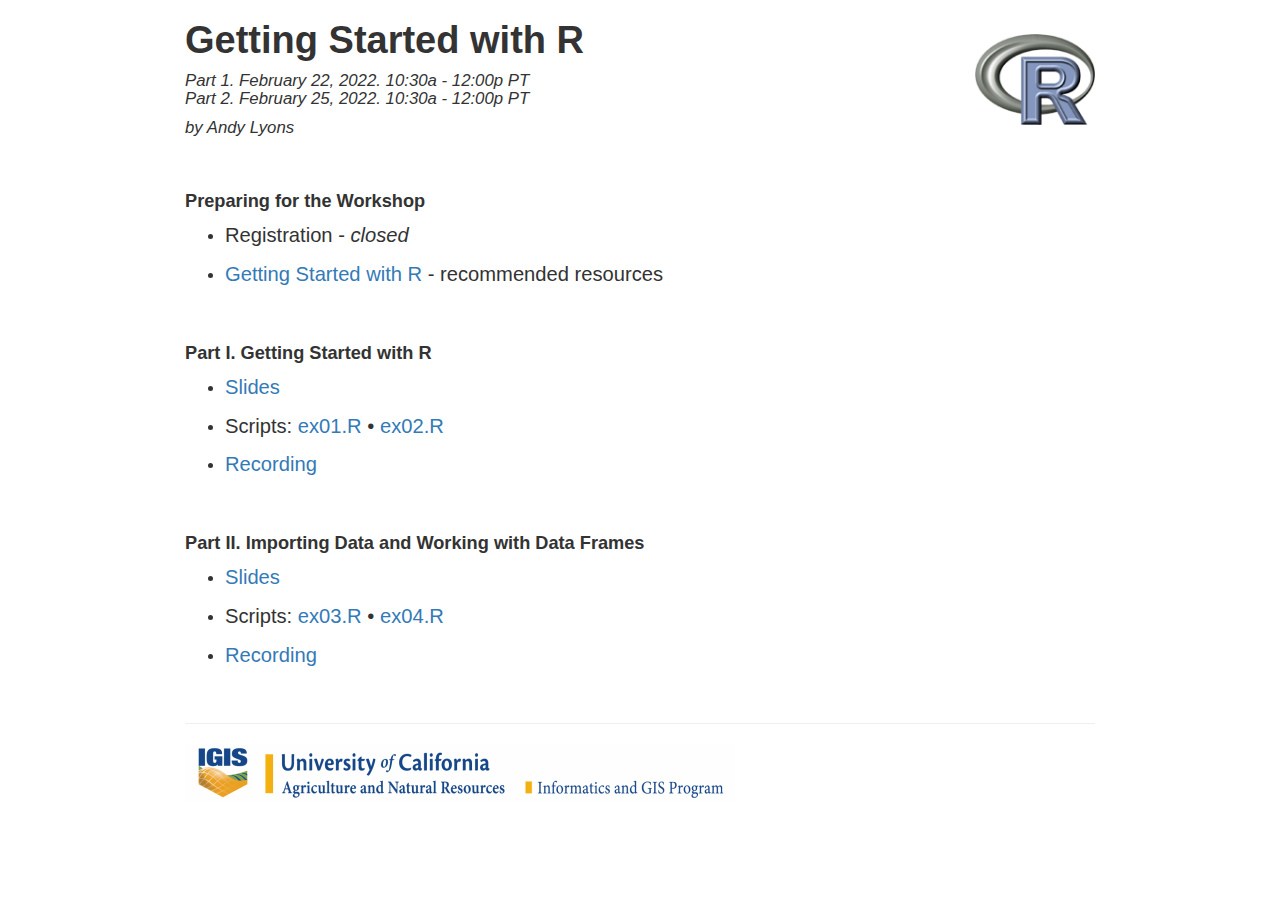
<file: docs/index.html>
<!DOCTYPE html>

<html>

<head>

<meta charset="utf-8" />
<meta name="generator" content="pandoc" />
<meta http-equiv="X-UA-Compatible" content="IE=EDGE" />




<title>Getting Started with R</title>

<script src="lib/header-attrs-2.11/header-attrs.js"></script>
<script src="lib/jquery-3.6.0/jquery-3.6.0.min.js"></script>
<meta name="viewport" content="width=device-width, initial-scale=1" />
<link href="lib/bootstrap-3.3.5/css/bootstrap.min.css" rel="stylesheet" />
<script src="lib/bootstrap-3.3.5/js/bootstrap.min.js"></script>
<script src="lib/bootstrap-3.3.5/shim/html5shiv.min.js"></script>
<script src="lib/bootstrap-3.3.5/shim/respond.min.js"></script>
<style>h1 {font-size: 34px;}
       h1.title {font-size: 38px;}
       h2 {font-size: 30px;}
       h3 {font-size: 24px;}
       h4 {font-size: 18px;}
       h5 {font-size: 16px;}
       h6 {font-size: 12px;}
       code {color: inherit; background-color: rgba(0, 0, 0, 0.04);}
       pre:not([class]) { background-color: white }</style>
<script src="lib/navigation-1.1/tabsets.js"></script>

<style type="text/css">
  code{white-space: pre-wrap;}
  span.smallcaps{font-variant: small-caps;}
  span.underline{text-decoration: underline;}
  div.column{display: inline-block; vertical-align: top; width: 50%;}
  div.hanging-indent{margin-left: 1.5em; text-indent: -1.5em;}
  ul.task-list{list-style: none;}
      .display.math{display: block; text-align: center; margin: 0.5rem auto;}
  </style>









<style type = "text/css">
.main-container {
  max-width: 940px;
  margin-left: auto;
  margin-right: auto;
}
img {
  max-width:100%;
}
.tabbed-pane {
  padding-top: 12px;
}
.html-widget {
  margin-bottom: 20px;
}
button.code-folding-btn:focus {
  outline: none;
}
summary {
  display: list-item;
}
pre code {
  padding: 0;
}
</style>



<!-- tabsets -->

<style type="text/css">
.tabset-dropdown > .nav-tabs {
  display: inline-table;
  max-height: 500px;
  min-height: 44px;
  overflow-y: auto;
  border: 1px solid #ddd;
  border-radius: 4px;
}

.tabset-dropdown > .nav-tabs > li.active:before {
  content: "";
  font-family: 'Glyphicons Halflings';
  display: inline-block;
  padding: 10px;
  border-right: 1px solid #ddd;
}

.tabset-dropdown > .nav-tabs.nav-tabs-open > li.active:before {
  content: "&#xe258;";
  border: none;
}

.tabset-dropdown > .nav-tabs.nav-tabs-open:before {
  content: "";
  font-family: 'Glyphicons Halflings';
  display: inline-block;
  padding: 10px;
  border-right: 1px solid #ddd;
}

.tabset-dropdown > .nav-tabs > li.active {
  display: block;
}

.tabset-dropdown > .nav-tabs > li > a,
.tabset-dropdown > .nav-tabs > li > a:focus,
.tabset-dropdown > .nav-tabs > li > a:hover {
  border: none;
  display: inline-block;
  border-radius: 4px;
  background-color: transparent;
}

.tabset-dropdown > .nav-tabs.nav-tabs-open > li {
  display: block;
  float: none;
}

.tabset-dropdown > .nav-tabs > li {
  display: none;
}
</style>

<!-- code folding -->




</head>

<body>


<div class="container-fluid main-container">




<div id="header">



<h1 class="title toc-ignore"><img src='images/rlogo_120x120.png' style='float:right;'/>Getting Started with R</h1>
<h4 class="date"><p>
Part 1. February 22, 2022. 10:30a - 12:00p PT<br/>Part 2. February 25, 2022. 10:30a - 12:00p PT
</p>
<p>
by Andy Lyons
</p></h4>

</div>


<style type="text/css">
h1 {
  font-size: 130%;
  font-weight:bold;
}
h4 {
  font-size: 14px;
  font-style:italic;
}
p, li {
  font-size: 120%;
}
</style>
<p><br />
</p>
<div id="preparing-for-the-workshop" class="section level1">
<h1>Preparing for the Workshop</h1>
<!--------------------
- [Registration](https://forms.gle/WjprKGkj9bT2CBr58){target="_blank" rel="noopener"}
--------->
<ul>
<li><p>Registration - <em>closed</em></p></li>
<li><p><a href="https://igis.ucanr.edu/Training/Learn-R/" target="_blank" rel="noopener">Getting Started with R</a> - recommended resources</p></li>
</ul>
<p><br />
</p>
</div>
<div id="part-i.-getting-started-with-r" class="section level1">
<h1>Part I. Getting Started with R</h1>
<ul>
<li><p><a href="slides_pt1.html" target="_blank" rel="noopener">Slides</a></p></li>
<li><p>Scripts: <a href="https://raw.githubusercontent.com/ucanr-igis/intror_feb22/main/ex01.R" target="_blank" rel="noopener">ex01.R</a> • <a href="https://raw.githubusercontent.com/ucanr-igis/intror_feb22/main/ex02.R" target="_blank" rel="noopener">ex02.R</a></p></li>
<li><p><a href="https://youtu.be/E1d-pBtgAIw" target="_blank" rel="noopener">Recording</a></p></li>
</ul>
<p><br />
</p>
</div>
<div id="part-ii.-importing-data-and-working-with-data-frames" class="section level1">
<h1>Part II. Importing Data and Working with Data Frames</h1>
<ul>
<li><p><a href="slides_pt2.html" target="_blank" rel="noopener">Slides</a></p></li>
<li><p>Scripts: <a href="https://raw.githubusercontent.com/ucanr-igis/intror_feb22/main/ex03.R" target="_blank" rel="noopener">ex03.R</a> • <a href="https://raw.githubusercontent.com/ucanr-igis/intror_feb22/main/ex04.R" target="_blank" rel="noopener">ex04.R</a></p></li>
<li><p><a href="https://www.youtube.com/watch?v=lwTi2z4aKj0" target="_blank" rel="noopener">Recording</a></p></li>
</ul>
<!-----------------
[ex03.R](){target="_blank" rel="noopener"} &bull; [ex04.R](){target="_blank" rel="noopener"}
--------->
<p><br />
</p>
<hr/>
<div>
<p><a href="http://igis.ucanr.edu/" target="_blank"><img src="images/igis-logo_550x58x256.png" style="width:550px; height:58px;"/></a></p>
</div>
</div>




</div>

<script>

// add bootstrap table styles to pandoc tables
function bootstrapStylePandocTables() {
  $('tr.odd').parent('tbody').parent('table').addClass('table table-condensed');
}
$(document).ready(function () {
  bootstrapStylePandocTables();
});


</script>

<!-- tabsets -->

<script>
$(document).ready(function () {
  window.buildTabsets("TOC");
});

$(document).ready(function () {
  $('.tabset-dropdown > .nav-tabs > li').click(function () {
    $(this).parent().toggleClass('nav-tabs-open');
  });
});
</script>

<!-- code folding -->



</body>
</html>
</file>
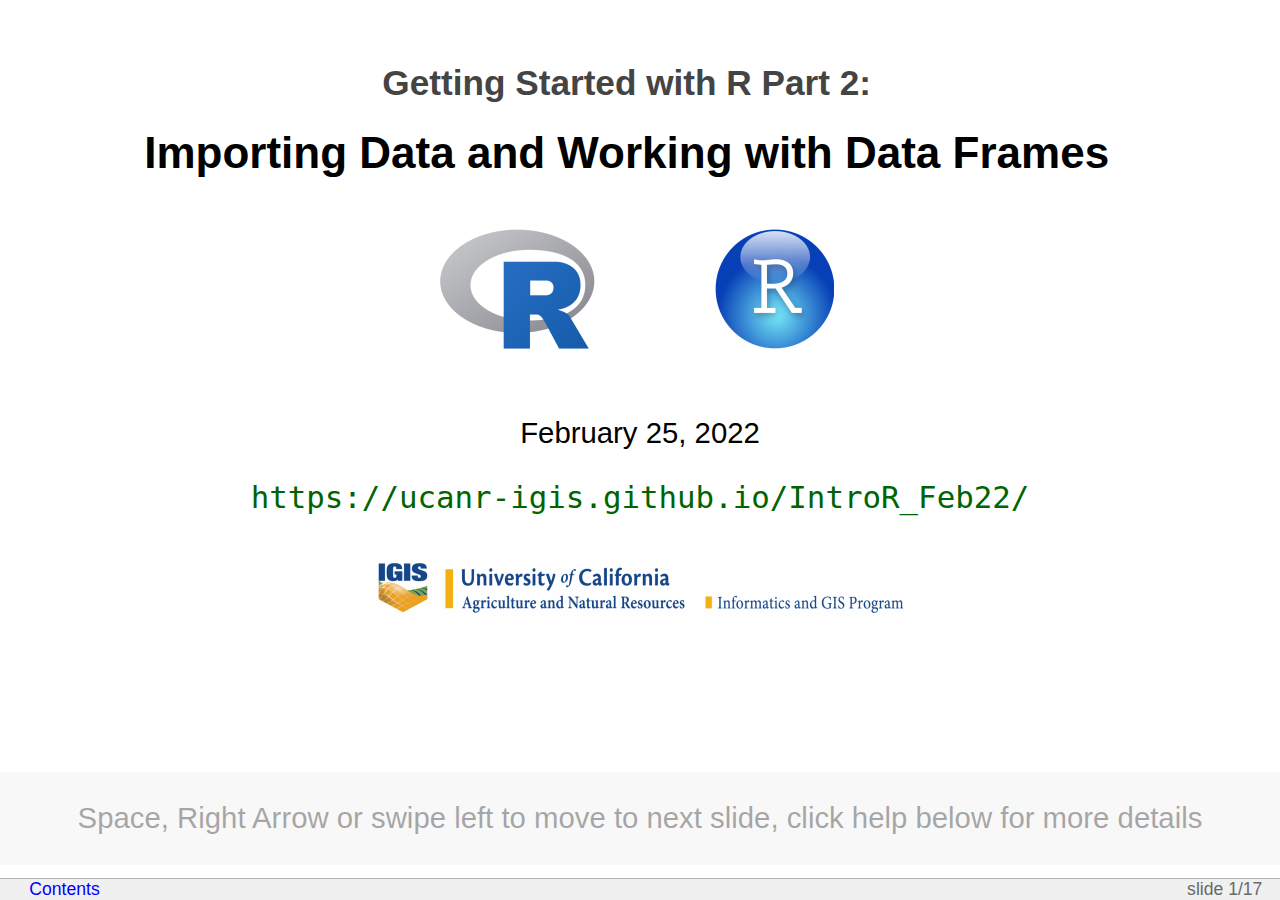
<file: docs/slides_pt2.html>
<?xml version="1.0" encoding="utf-8"?>
<!DOCTYPE html PUBLIC "-//W3C//DTD XHTML 1.0 Strict//EN"
 "http://www.w3.org/TR/xhtml1/DTD/xhtml1-strict.dtd">
<html xmlns="http://www.w3.org/1999/xhtml">
<head>
  <meta http-equiv="Content-Type" content="text/html; charset=utf-8" />
  <meta http-equiv="Content-Style-Type" content="text/css" />
  <meta name="generator" content="pandoc" />
  <meta name="author" content=" February 25, 2022" />
  <title>R Getting Started Pt2</title>
  <style type="text/css">
    code{white-space: pre-wrap;}
    span.smallcaps{font-variant: small-caps;}
    span.underline{text-decoration: underline;}
    div.column{display: inline-block; vertical-align: top; width: 50%;}
    div.hanging-indent{margin-left: 1.5em; text-indent: -1.5em;}
    ul.task-list{list-style: none;}
            pre > code.sourceCode { white-space: pre; position: relative; }
            pre > code.sourceCode > span { display: inline-block; line-height: 1.25; }
            pre > code.sourceCode > span:empty { height: 1.2em; }
            .sourceCode { overflow: visible; }
            code.sourceCode > span { color: inherit; text-decoration: inherit; }
            div.sourceCode { margin: 1em 0; }
            pre.sourceCode { margin: 0; }
            @media screen {
            div.sourceCode { overflow: auto; }
            }
            @media print {
            pre > code.sourceCode { white-space: pre-wrap; }
            pre > code.sourceCode > span { text-indent: -5em; padding-left: 5em; }
            }
            pre.numberSource code
              { counter-reset: source-line 0; }
            pre.numberSource code > span
              { position: relative; left: -4em; counter-increment: source-line; }
            pre.numberSource code > span > a:first-child::before
              { content: counter(source-line);
                position: relative; left: -1em; text-align: right; vertical-align: baseline;
                border: none; display: inline-block;
                -webkit-touch-callout: none; -webkit-user-select: none;
                -khtml-user-select: none; -moz-user-select: none;
                -ms-user-select: none; user-select: none;
                padding: 0 4px; width: 4em;
                color: #aaaaaa;
              }
            pre.numberSource { margin-left: 3em; border-left: 1px solid #aaaaaa;  padding-left: 4px; }
            div.sourceCode
              {   }
            @media screen {
            pre > code.sourceCode > span > a:first-child::before { text-decoration: underline; }
            }
            code span.al { color: #ff0000; font-weight: bold; } /* Alert */
            code span.an { color: #60a0b0; font-weight: bold; font-style: italic; } /* Annotation */
            code span.at { color: #7d9029; } /* Attribute */
            code span.bn { color: #40a070; } /* BaseN */
            code span.bu { } /* BuiltIn */
            code span.cf { color: #007020; font-weight: bold; } /* ControlFlow */
            code span.ch { color: #4070a0; } /* Char */
            code span.cn { color: #880000; } /* Constant */
            code span.co { color: #60a0b0; font-style: italic; } /* Comment */
            code span.cv { color: #60a0b0; font-weight: bold; font-style: italic; } /* CommentVar */
            code span.do { color: #ba2121; font-style: italic; } /* Documentation */
            code span.dt { color: #902000; } /* DataType */
            code span.dv { color: #40a070; } /* DecVal */
            code span.er { color: #ff0000; font-weight: bold; } /* Error */
            code span.ex { } /* Extension */
            code span.fl { color: #40a070; } /* Float */
            code span.fu { color: #06287e; } /* Function */
            code span.im { } /* Import */
            code span.in { color: #60a0b0; font-weight: bold; font-style: italic; } /* Information */
            code span.kw { color: #007020; font-weight: bold; } /* Keyword */
            code span.op { color: #666666; } /* Operator */
            code span.ot { color: #007020; } /* Other */
            code span.pp { color: #bc7a00; } /* Preprocessor */
            code span.sc { color: #4070a0; } /* SpecialChar */
            code span.ss { color: #bb6688; } /* SpecialString */
            code span.st { color: #4070a0; } /* String */
            code span.va { color: #19177c; } /* Variable */
            code span.vs { color: #4070a0; } /* VerbatimString */
            code span.wa { color: #60a0b0; font-weight: bold; font-style: italic; } /* Warning */
          </style>
  <style type="text/css">
pre > code.sourceCode { white-space: pre; position: relative; }
pre > code.sourceCode > span { display: inline-block; line-height: 1.25; }
pre > code.sourceCode > span:empty { height: 1.2em; }
.sourceCode { overflow: visible; }
code.sourceCode > span { color: inherit; text-decoration: inherit; }
div.sourceCode { margin: 1em 0; }
pre.sourceCode { margin: 0; }
@media screen {
div.sourceCode { overflow: auto; }
}
@media print {
pre > code.sourceCode { white-space: pre-wrap; }
pre > code.sourceCode > span { text-indent: -5em; padding-left: 5em; }
}
pre.numberSource code
  { counter-reset: source-line 0; }
pre.numberSource code > span
  { position: relative; left: -4em; counter-increment: source-line; }
pre.numberSource code > span > a:first-child::before
  { content: counter(source-line);
    position: relative; left: -1em; text-align: right; vertical-align: baseline;
    border: none; display: inline-block;
    -webkit-touch-callout: none; -webkit-user-select: none;
    -khtml-user-select: none; -moz-user-select: none;
    -ms-user-select: none; user-select: none;
    padding: 0 4px; width: 4em;
    color: #aaaaaa;
  }
pre.numberSource { margin-left: 3em; border-left: 1px solid #aaaaaa;  padding-left: 4px; }
div.sourceCode
  {   }
@media screen {
pre > code.sourceCode > span > a:first-child::before { text-decoration: underline; }
}
code span.al { color: #ff0000; font-weight: bold; } /* Alert */
code span.an { color: #60a0b0; font-weight: bold; font-style: italic; } /* Annotation */
code span.at { color: #7d9029; } /* Attribute */
code span.bn { color: #40a070; } /* BaseN */
code span.bu { } /* BuiltIn */
code span.cf { color: #007020; font-weight: bold; } /* ControlFlow */
code span.ch { color: #4070a0; } /* Char */
code span.cn { color: #880000; } /* Constant */
code span.co { color: #60a0b0; font-style: italic; } /* Comment */
code span.cv { color: #60a0b0; font-weight: bold; font-style: italic; } /* CommentVar */
code span.do { color: #ba2121; font-style: italic; } /* Documentation */
code span.dt { color: #902000; } /* DataType */
code span.dv { color: #40a070; } /* DecVal */
code span.er { color: #ff0000; font-weight: bold; } /* Error */
code span.ex { } /* Extension */
code span.fl { color: #40a070; } /* Float */
code span.fu { color: #06287e; } /* Function */
code span.im { } /* Import */
code span.in { color: #60a0b0; font-weight: bold; font-style: italic; } /* Information */
code span.kw { color: #007020; font-weight: bold; } /* Keyword */
code span.op { color: #666666; } /* Operator */
code span.ot { color: #007020; } /* Other */
code span.pp { color: #bc7a00; } /* Preprocessor */
code span.sc { color: #4070a0; } /* SpecialChar */
code span.ss { color: #bb6688; } /* SpecialString */
code span.st { color: #4070a0; } /* String */
code span.va { color: #19177c; } /* Variable */
code span.vs { color: #4070a0; } /* VerbatimString */
code span.wa { color: #60a0b0; font-weight: bold; font-style: italic; } /* Warning */
  </style>
  <script src="lib/header-attrs-2.11/header-attrs.js"></script>
  <link href="lib/slidy-2/styles/slidy.css" rel="stylesheet" />
  <script src="lib/slidy-2/scripts/slidy.js"></script>
  <script src="lib/slidy_shiny-1/slidy_shiny.js"></script>
  <script src="lib/kePrint-0.0.1/kePrint.js"></script>
  <link href="lib/lightable-0.0.1/lightable.css" rel="stylesheet" />
  <link rel="stylesheet" type="text/css" media="screen, projection, print"
   href="slidy2022.css" />
</head>
<body>
<div class="slide titlepage">
  <h1 class="title">Getting Started with R Part 2:</h1>
  <h1 class="subtitle">Importing Data and Working with Data Frames</h1>
  <p class="author">
<img src='images/r_rstudio_400x120.png' style='width:400px; height:120px; margin-top:0.5em; margin-bottom:2em;'/><br/>February 25, 2022
  </p>
  <p class="date"><a href='https://ucanr-igis.github.io/IntroR_Feb22/' style='color:darkgreen; font-size:105%; font-family:monospace;'>https://ucanr-igis.github.io/IntroR_Feb22/</a><br/><img src='images/igis-logo_550x58x256.png' style='margin-top:1.5em;'/></p>
</div>
<div id="review-from-part-i" class="slide section level1">
<h1>Review from Part I</h1>
<script type="text/javascript">
w3c_slidy.mouse_click_enabled = false;
</script>
<p>R as a fancy calculator:</p>
<div class="indented2">
<pre><code>(pi * 5 ^ 2) / sqrt(4 / 3) </code></pre>
</div>
<p>Saving results as objects:</p>
<div class="indented2">
<pre><code>my_volume = (4 / 3) * pi * (1.5 ^ 3)</code></pre>
</div>
<p>Type your commands at the Console or in scripts</p>
<p>Functions</p>
<p>Vectors</p>
</div>
<div id="indexing-vectors" class="slide section level1">
<h1>Indexing Vectors</h1>
<p>Indexing refers to pulling out one or more elements using square brackets.</p>
<div class="samplecode">
<p>my_object[ some_indices ]</p>
</div>
<p><br />
</p>
<p>Example 1:</p>
<div class="indented2">
<div class="sourceCode" id="cb3"><pre class="sourceCode r"><code class="sourceCode r"><span id="cb3-1"><a href="#cb3-1" aria-hidden="true" tabindex="-1"></a>x <span class="ot">=</span> <span class="fu">seq</span>(<span class="at">from =</span> <span class="dv">51</span>, <span class="at">to =</span> <span class="dv">60</span>)</span>
<span id="cb3-2"><a href="#cb3-2" aria-hidden="true" tabindex="-1"></a>x</span></code></pre></div>
<pre><code>##  [1] 51 52 53 54 55 56 57 58 59 60</code></pre>
<div class="sourceCode" id="cb5"><pre class="sourceCode r"><code class="sourceCode r"><span id="cb5-1"><a href="#cb5-1" aria-hidden="true" tabindex="-1"></a>x[<span class="dv">4</span>]</span></code></pre></div>
<pre><code>## [1] 54</code></pre>
</div>
<p><br />
</p>
<p>Example 2:</p>
<div class="indented2">
<div class="sourceCode" id="cb7"><pre class="sourceCode r"><code class="sourceCode r"><span id="cb7-1"><a href="#cb7-1" aria-hidden="true" tabindex="-1"></a>x[<span class="fu">c</span>(<span class="dv">4</span>,<span class="dv">7</span>,<span class="dv">9</span>)]</span></code></pre></div>
<pre><code>## [1] 54 57 59</code></pre>
</div>
<p><br />
</p>
<p>In addition to <strong>indices</strong> (i.e., integers), you can put <strong>Logical</strong> (TRUE/FALSE) values in the square brackets</p>
<div class="indented2">
<div class="sourceCode" id="cb9"><pre class="sourceCode r"><code class="sourceCode r"><span id="cb9-1"><a href="#cb9-1" aria-hidden="true" tabindex="-1"></a>x[ <span class="fu">c</span>(T, F, T, F, F, F, F, F, T, T) ]</span></code></pre></div>
<pre><code>## [1] 51 53 59 60</code></pre>
</div>
<p><br />
</p>
<div class="protip">
<p>Indexing with indices can also be use to reorder elements</p>
<p>These same methods will work to subset rows from data frames!</p>
</div>
</div>
<div id="packages" class="slide section level1">
<h1>Packages</h1>
<p>Packages are what R calls addons. Most packages provide <em>additional functions</em> and/or <em>datasets</em>.</p>
<p>Three simple steps to use the functions in a package:</p>
<ol style="list-style-type: decimal">
<li><p>Figure out which package you need</p></li>
<li><p>Install (i.e., download) it (just once)</p></li>
</ol>
<p><img src="images/install-package-tab_575x170x256.png" style="display:block; margin:1em auto;" /></p>
<ol start="3" style="list-style-type: decimal">
<li>Load it into memory (must do this <em>every</em> time you start RStudio)</li>
</ol>
<div class="indented2">
<p>Example:</p>
</div>
<div class="samplecode">
<p>library(dplyr)</p>
</div>
</div>
<div id="pipes" class="slide section level1">
<h1>Pipes</h1>
<p><strong>Piping syntax</strong> is an alternative way of writing arguments into functions. It helps when you are using several functions in one expression:</p>
<p>Consider the expression:</p>
<div style="margin-left:4em; font-family:monospace;">
<p>sum(sd(log(runif(100))))</p>
</div>
<p>Piping is an alternative way of writing functions that uses the pipe operator <code>%&gt;%</code> or <code>|&gt;</code> to ‘feed’ the result of one function into the next function:</p>
<div style="margin-left:4em; font-family:monospace;">
<p>fun_a() %&gt;% fun_b() %&gt;% fun_c() %&gt;% …</p>
</div>
<p>Piping allows the results of one function to be passed as the <strong>first argument</strong> of the next function. Hence a series of commands to be written like a sentence.</p>
<pre style="background-color:white; border:none; color:black; font-family:monospace; font-size:20pt; font-weight:normal; margin-left:4em;">
fun_a(x, ...) %>% fun_b(x, ...) %>% fun_c(x, ...) %>% ...
            │           ￪     │           ￪ 
            └───────────┘     └───────────┘
</pre>
<p>So the following are <em>equivalent</em>:</p>
<div class="indented2">
<div class="sourceCode" id="cb11"><pre class="sourceCode r"><code class="sourceCode r"><span id="cb11-1"><a href="#cb11-1" aria-hidden="true" tabindex="-1"></a><span class="fu">sum</span>(<span class="fu">sd</span>(<span class="fu">log</span>(<span class="fu">runif</span>(<span class="dv">100</span>))))</span>
<span id="cb11-2"><a href="#cb11-2" aria-hidden="true" tabindex="-1"></a></span>
<span id="cb11-3"><a href="#cb11-3" aria-hidden="true" tabindex="-1"></a><span class="fu">runif</span>(<span class="dv">100</span>) <span class="sc">%&gt;%</span> <span class="fu">log</span>() <span class="sc">%&gt;%</span> <span class="fu">sd</span>() <span class="sc">%&gt;%</span> <span class="fu">sum</span>()</span></code></pre></div>
</div>
<p><br />
</p>
<div class="protip">
<p>RStudio keyboard shortcut for pipe operator:</p>
<div class="indented2">
<p><code>ctrl + shift + m</code></p>
</div>
<p>Configure the shortcut under Global Options &gt;&gt; Code</p>
<div class="indented2">
<p><code>%&gt;%</code> (default)</p>
<p><code>|&gt;</code> (‘native’ pipe introduced R4.0)</p>
</div>
</div>
</div>
<div id="exercise-3-indexing-vectors" class="slide section level1">
<h1>Exercise 3: Indexing Vectors</h1>
<div class="shaded-box li-single" style="width:50%;">
<p><em>Exercise 3 Topics</em></p>
<ol style="list-style-type: decimal">
<li>Installing packages</li>
<li>Loading packages into memory with <code>library()</code></li>
<li>Using square brack notation to Select elements of a vector</li>
<li>Logigcal vectors</li>
<li>Pipes syntax</li>
</ol>
</div>
<center>
<p><img src="images/rstudio-cloud_new-project_400x268x256.png" /></p>
<p><br />
</p>
<p><img src="images/rstudio-cloud_new-project-from-github_596x264x256.png" /></p>
GitHub URL: <a href="https://github.com/ucanr-igis/IntroR_Feb22" class="uri">https://github.com/ucanr-igis/IntroR_Feb22</a>
</center>
</div>
<div id="importing-data" class="slide section level1">
<h1>Importing Data</h1>
<p>When you import (or export) data, you’ll have to enter a <strong>path</strong> to a file.</p>
<p>Paths can be <strong>complete</strong> or <strong>relative</strong> to the <strong>working directory</strong>.</p>
<p>Complete path:</p>
<div class="indented2">
<div class="sourceCode" id="cb12"><pre class="sourceCode r"><code class="sourceCode r"><span id="cb12-1"><a href="#cb12-1" aria-hidden="true" tabindex="-1"></a>my_data <span class="ot">=</span> <span class="fu">read.csv</span>(<span class="st">&quot;C:/Users/Andy/Documents/LREC/n2_study/plots/plot34a/data/soil_moist.csv&quot;</span>)</span></code></pre></div>
</div>
<p>Example of a relative path:</p>
<div class="indented2">
<div class="sourceCode" id="cb13"><pre class="sourceCode r"><code class="sourceCode r"><span id="cb13-1"><a href="#cb13-1" aria-hidden="true" tabindex="-1"></a>my_data <span class="ot">=</span> <span class="fu">read.csv</span>(<span class="st">&quot;./data/soil_moist.csv&quot;</span>)</span></code></pre></div>
</div>
<p><br />
</p>
<div class="shaded-box" style="width:50%; margin:0 auto;">
<p><strong>Windows users: Beware the slashes!</strong></p>
<p>The following will <em>not</em> work beause of the slashes:</p>
<div class="indented2" style="font-family:monospace;">
C:<span class="bigred">\</span>noworm<span class="bigred">\</span>trials<span class="bigred">\</span>data
</div>
<p>Back slashes must be converted to one of the following:</p>
<div class="indented2">
<p><code>C:/noworm/trials/data</code></p>
<p><code>C:\\noworm\\trials\\data</code></p>
</div>
</div>
<p><br />
</p>
</div>
<div id="working-directory" class="slide section level1">
<h1>Working Directory</h1>
<div class="indented2">
<div class="sourceCode" id="cb14"><pre class="sourceCode r"><code class="sourceCode r"><span id="cb14-1"><a href="#cb14-1" aria-hidden="true" tabindex="-1"></a>my_data <span class="ot">=</span> <span class="fu">read.csv</span>(<span class="st">&quot;./data/soil_moist.csv&quot;</span>)</span></code></pre></div>
</div>
<p>When using relative paths, the first <code>'.'</code> represents the <strong>working directory</strong>.</p>
<p>Even though you don’t see it, there is <strong>always</strong> working directory. You can view the current working directory with:</p>
<div class="indented2">
<div class="sourceCode" id="cb15"><pre class="sourceCode r"><code class="sourceCode r"><span id="cb15-1"><a href="#cb15-1" aria-hidden="true" tabindex="-1"></a><span class="fu">getwd</span>()</span></code></pre></div>
</div>
<p><br />
</p>
<p>Changing the working directory is easy!</p>
<div class="indented2">
<div class="sourceCode" id="cb16"><pre class="sourceCode r"><code class="sourceCode r"><span id="cb16-1"><a href="#cb16-1" aria-hidden="true" tabindex="-1"></a><span class="fu">setwd</span>(<span class="st">&quot;D:/Data/DroneData/black_rascal_creek&quot;</span>)</span></code></pre></div>
</div>
<p>or use RStudio:</p>
<center>
<img src="images/setwd_680x320x256.png" />
</center>
<p><br />
</p>
</div>
<div id="useful-rstudio-features" class="slide section level1">
<h1>Useful RStudio Features</h1>
<p><strong>RStudio Projects</strong></p>
<p>RStudio Projects are always <strong>based on a folder</strong> (look for the .Rproj file).</p>
<p>When you open a RStudio project, the working directory is set the project folder.</p>
<center>
<img src="images/rstudio_new-project_600x440x256.png" />
</center>
<p><br />
</p>
<p><strong>RStudio Import Dataset Wizard</strong></p>
<center>
<img src="images/rstudio_import-dataset_410x298x256.png" />
</center>
<p><br />
</p>
<center>
<img src="images/files-import-dataset_560x331x256.png" />
</center>
<p><br />
</p>
<div class="protip">
<p><code>read.csv()</code> works with direct URLs also:</p>
<div class="indented2 indented2r">
<div class="sourceCode" id="cb17"><pre class="sourceCode r"><code class="sourceCode r"><span id="cb17-1"><a href="#cb17-1" aria-hidden="true" tabindex="-1"></a>cars_df <span class="ot">&lt;-</span> <span class="fu">read.csv</span>(<span class="st">&quot;https://raw.githubusercontent.com/ucanr-igis/intror_feb22/main/data/stopping_dist_cars.csv&quot;</span>)</span></code></pre></div>
</div>
<p>Got data on Google Sheets? Use the <code>googlesheets4</code> package.</p>
</div>
</div>
<div id="best-practices" class="slide section level1">
<h1>Best Practices</h1>
<ol style="list-style-type: decimal">
<li><p>Organize up your R projects in <strong>folders</strong> (directories).</p></li>
<li><p>Put your data and output files in subdirectories.</p></li>
<li><p>Create an <strong>RStudio Project</strong> in the project folder.</p></li>
<li><p>Use relative paths in your import and export functions.</p></li>
</ol>
<center>
<img src="images/project_strructure_420x440x256.png" />
</center>
</div>
<div id="data-frames" class="slide section level1">
<h1>Data Frames</h1>
<p><img src="images/table_500x169x256.png" /></p>
<p>R has two data classes that organize data in rows and columns:</p>
<div class="indented2">
<ul>
<li><strong>data frames</strong></li>
<li><strong>matrices</strong><br />
</li>
</ul>
</div>
<div style="width:250px; float:left;">
<p><br />
<br />
<br />
<br />
<strong>rows</strong></p>
<p><em>aka</em>:<br />
- record<br />
- case<br />
- feature (spatial)</p>
</div>
<div style="display:inline-block; border:none;">
<p><strong>columns</strong></p>
<p><em>aka:</em> variable, field</p>
<pre><code>##   Sepal.Length Sepal.Width Petal.Length Petal.Width Species
## 1          5.1         3.5          1.4         0.2  setosa
## 2          4.9         3.0          1.4         0.2  setosa
## 3          4.7         3.2          1.3         0.2  setosa
## 4          4.6         3.1          1.5         0.2  setosa
## 5          5.0         3.6          1.4         0.2  setosa
## 6          5.4         3.9          1.7         0.4  setosa</code></pre>
</div>
<div class="colclear">

</div>
<p><br />
</p>
<p><strong>Key concepts</strong></p>
<div class="indented2 li-single">
<ul>
<li>columns of a data frame are <em>vectors</em><br />
</li>
<li>columns have <em>names</em><br />
</li>
<li>you can refer to columns by their <em>name</em> or <em>position</em></li>
</ul>
</div>
</div>
<div id="pulling-out-pieces-of-a-data-frame" class="slide section level1">
<h1>Pulling Out Pieces of a Data Frame</h1>
<h2 id="single-column">Single Column</h2>
<p>To get an individual column, use <code>$</code></p>
<div class="indented2 indented2r">
<div class="sourceCode" id="cb19"><pre class="sourceCode r"><code class="sourceCode r"><span id="cb19-1"><a href="#cb19-1" aria-hidden="true" tabindex="-1"></a><span class="fu">head</span>(trees)</span></code></pre></div>
<pre><code>##   Girth Height Volume
## 1   8.3     70   10.3
## 2   8.6     65   10.3
## 3   8.8     63   10.2
## 4  10.5     72   16.4
## 5  10.7     81   18.8
## 6  10.8     83   19.7</code></pre>
<div class="sourceCode" id="cb21"><pre class="sourceCode r"><code class="sourceCode r"><span id="cb21-1"><a href="#cb21-1" aria-hidden="true" tabindex="-1"></a>trees<span class="sc">$</span>Height</span></code></pre></div>
<pre><code>##  [1] 70 65 63 72 81 83 66 75 80 75 79 76 76 69 75 74 85 86 71 64 78 80 74 72 77
## [26] 81 82 80 80 80 87</code></pre>
<div class="sourceCode" id="cb23"><pre class="sourceCode r"><code class="sourceCode r"><span id="cb23-1"><a href="#cb23-1" aria-hidden="true" tabindex="-1"></a>trees<span class="sc">$</span>Height <span class="sc">%&gt;%</span> <span class="fu">summary</span>()</span></code></pre></div>
<pre><code>##    Min. 1st Qu.  Median    Mean 3rd Qu.    Max. 
##      63      72      76      76      80      87</code></pre>
</div>
<p><br />
</p>
<div class="protip">
<p>You can <em>add a column</em> to a data frame using the <code>$</code> notation. Write an expression that:</p>
<ol style="list-style-type: decimal">
<li><p>References a new column with the $ operator <em>as though it existed</em></p></li>
<li><p><em>Assigns</em> the new column values</p></li>
</ol>
<p>R will create the column <em>on the fly</em> and <em>add it</em> to the data frame</p>
<p><br />
</p>
<p>Example:</p>
<div class="indented2 indented2r">
<div class="sourceCode" id="cb25"><pre class="sourceCode r"><code class="sourceCode r"><span id="cb25-1"><a href="#cb25-1" aria-hidden="true" tabindex="-1"></a>trees<span class="sc">$</span>select_me <span class="ot">&lt;-</span> <span class="fu">sample</span>(<span class="fu">c</span>(T,T,F), <span class="at">size =</span> <span class="fu">nrow</span>(trees), <span class="at">replace =</span> <span class="cn">TRUE</span>)</span>
<span id="cb25-2"><a href="#cb25-2" aria-hidden="true" tabindex="-1"></a></span>
<span id="cb25-3"><a href="#cb25-3" aria-hidden="true" tabindex="-1"></a>trees <span class="sc">%&gt;%</span> <span class="fu">head</span>()</span></code></pre></div>
<pre><code>##   Girth Height Volume select_me
## 1   8.3     70   10.3      TRUE
## 2   8.6     65   10.3     FALSE
## 3   8.8     63   10.2      TRUE
## 4  10.5     72   16.4      TRUE
## 5  10.7     81   18.8      TRUE
## 6  10.8     83   19.7     FALSE</code></pre>
</div>
</div>
<p><br />
</p>
<h2 id="multiple-rows-andor-columns">Multiple Rows and/or Columns</h2>
<p>You can <strong>subsample</strong> rows and columns from a data frame together with square bracket notation:</p>
<div style="margin-left:4em; font-family:monospace; font-weight:bold;">
my_dataframe[<em>rows-expression</em>, <em>columns-expression</em>]
</div>
<p>Where <em>rows-expression</em> is a vector of integers of Logicals (TRUE/FALSE) of the row numbers you want.</p>
<div class="indented2 indented2r">
<div class="sourceCode" id="cb27"><pre class="sourceCode r"><code class="sourceCode r"><span id="cb27-1"><a href="#cb27-1" aria-hidden="true" tabindex="-1"></a>trees[<span class="dv">5</span><span class="sc">:</span><span class="dv">10</span>, ]</span></code></pre></div>
<pre><code>##    Girth Height Volume select_me
## 5   10.7     81   18.8      TRUE
## 6   10.8     83   19.7     FALSE
## 7   11.0     66   15.6      TRUE
## 8   11.0     75   18.2     FALSE
## 9   11.1     80   22.6     FALSE
## 10  11.2     75   19.9      TRUE</code></pre>
<div class="sourceCode" id="cb29"><pre class="sourceCode r"><code class="sourceCode r"><span id="cb29-1"><a href="#cb29-1" aria-hidden="true" tabindex="-1"></a>trees[ trees<span class="sc">$</span>Height <span class="sc">&gt;</span> <span class="dv">80</span>, ]</span></code></pre></div>
<pre><code>##    Girth Height Volume select_me
## 5   10.7     81   18.8      TRUE
## 6   10.8     83   19.7     FALSE
## 17  12.9     85   33.8      TRUE
## 18  13.3     86   27.4      TRUE
## 26  17.3     81   55.4      TRUE
## 27  17.5     82   55.7     FALSE
## 31  20.6     87   77.0      TRUE</code></pre>
</div>
<div class="protip">
<p>Even if you’re subsetting just rows or just columns, you still need the comma in the square brackets!</p>
</div>
</div>
<div id="exercise-4-importing-data-and-working-with-data-frames" class="slide section level1">
<h1>Exercise 4: Importing Data and Working with Data Frames</h1>
<div class="shaded-box li-single" style="width:50%;">
<p><em>Exercise 4 Topics</em></p>
<ol style="list-style-type: decimal">
<li>create data frames from scratch<br />
</li>
<li>explore R’s built-in data frames<br />
</li>
<li>compute summary stats on individual columns<br />
</li>
<li>import a csv</li>
<li>subset rows</li>
<li>identify NA values</li>
</ol>
</div>
</div>
<div id="review-data-frames" class="slide section level1">
<h1>Review: Data Frames</h1>
<p>The most common class for storing tabular data in R is the <strong>data frame</strong></p>
<p>View the first few rows of a data frame with <strong><code>head()</code></strong></p>
<p>View an entire data frame with <strong><code>View()</code></strong></p>
<p>Grab an individual column with <strong><code>$</code></strong></p>
<p>Grab specific rows and columns with <span style="font-weight:bold; font-family:monospace;">my_df[<em>rows-expression</em>, <em>cols-expression</em>]</span></p>
<div class="indented2">
where <em>rows-expression</em> and <em>cols-expression</em> are a vector of:
<div class="indented2">
integers<br />
logicals (TRUE / FALSE) (or an expression that returns a vector of logicals) column names
</div>
</div>
</div>
<div id="data-wrangling-what-is-it" class="slide section level1">
<h1>Data Wrangling: What is it?</h1>
<p><em>Whatever is needed to get your data frame accepted by the function(s) you want to use for analysis and visualization.</em></p>
<p>Data wrangling often includes one or more:</p>
<div class="indented2 li-single">
<ul>
<li>dropping columns<br />
</li>
<li>renaming columns<br />
</li>
<li>changing the order of columns<br />
</li>
<li>creating new columns with an expression<br />
</li>
<li>filtering rows<br />
</li>
<li>sorting rows<br />
</li>
<li>grouping rows<br />
</li>
<li>going from ‘long’ to ‘wide’ formats<br />
</li>
<li>joining data frames based on a common field<br />
</li>
<li>merging data frames together<br />
</li>
<li>splitting tables<br />
</li>
</ul>
</div>
</div>
<div id="data-wrangling-with-dplyr" class="slide section level1">
<h1>Data Wrangling with <code>dplyr</code></h1>
<p>An alternative (usually better) way to wrangle data frames than base R.</p>
<p>Part of the <a href="https://www.tidyverse.org" target="_blank">tidyverse</a>.</p>
<p>Good way to familiarize yourself with it: explore the <a href="./extras/data-transformation.pdf" target="_blank">cheat sheet</a>.</p>
<center>
<a href="./extras/data-transformation.pdf" target="_blank"><img src="images/data-transformation-600x464.png" style="width:600px; border:1px solid gray;"></a>
</center>
<p><br />
</p>
<h2 id="useful-dplyr-functions">Useful <code>dplyr</code> functions</h2>
<table class="tbl_compact">
<tbody>
<tr>
<td style="text-align:left;width: 12em; ">
subset rows
</td>
<td style="text-align:left;font-family: monospace;">
filter(), slice()
</td>
</tr>
<tr>
<td style="text-align:left;width: 12em; ">
order rows
</td>
<td style="text-align:left;font-family: monospace;">
arrange()
</td>
</tr>
<tr>
<td style="text-align:left;width: 12em; ">
pick column(s)
</td>
<td style="text-align:left;font-family: monospace;">
select(), pull()
</td>
</tr>
<tr>
<td style="text-align:left;width: 12em; ">
add new columns
</td>
<td style="text-align:left;font-family: monospace;">
mutate()
</td>
</tr>
<tr>
<td style="text-align:left;width: 12em; ">
join data frames
</td>
<td style="text-align:left;font-family: monospace;">
left_join(), right_join(), inner_join()
</td>
</tr>
</tbody>
</table>
<p><br />
</p>
</div>
<div id="end" class="slide section level1">
<h1>END!</h1>
</div>

  <!-- dynamically load mathjax for compatibility with self-contained -->
  <script>
    (function () {
      var script = document.createElement("script");
      script.type = "text/javascript";
      script.src  = "https://mathjax.rstudio.com/latest/MathJax.js?config=TeX-AMS-MML_HTMLorMML";
      document.getElementsByTagName("head")[0].appendChild(script);
    })();
  </script>

</body>
</html>
</file>
<file: docs/lib/slidy-2/styles/slidy.css>
/* slidy.css

   Copyright (c) 2005-2010 W3C (MIT, ERCIM, Keio), All Rights Reserved.
   W3C liability, trademark, document use and software licensing
   rules apply, see:

   http://www.w3.org/Consortium/Legal/copyright-documents
   http://www.w3.org/Consortium/Legal/copyright-software
*/
body
{
  margin: 0 0 0 0;
  padding: 0 0 0 0;
  width: 100%;
  height: 100%;
  color: black;
  background-color: white;
  font-family: "Gill Sans MT", "Gill Sans", GillSans, sans-serif;
  font-size: 14pt;
}

div.toolbar {
  position: fixed; z-index: 200;
  top: auto; bottom: 0; left: 0; right: 0;
  height: 1.2em; text-align: right;
  padding-left: 1em;
  padding-right: 1em; 
  font-size: 60%;
  color: DimGray;
  background-color: rgb(240,240,240);
  border-top: solid 1px rgb(180,180,180);
}

div.toolbar span.copyright {
  color: DimGray;
  margin-left: 0.5em;
}

div.initial_prompt {
  position: absolute;
  z-index: 1000;
  bottom: 1.2em;
  width: 100%;
  background-color: rgb(200,200,200);
  opacity: 0.35;
  background-color: rgb(200,200,200, 0.35);
  cursor: pointer;
}

div.initial_prompt p.help {
  text-align: center;
}

div.initial_prompt p.close {
  text-align: right;
  font-style: italic;
}

div.slidy_toc {
  position: absolute;
  z-index: 300;
  width: 60%;
  max-width: 30em;
  height: 30em;
  overflow: auto;
  top: auto;
  right: auto;
  left: 4em;
  bottom: 4em;
  padding: 1em;
  background: rgb(240,240,240);
  border-style: solid;
  border-width: 2px;
  font-size: 60%;
}

div.slidy_toc .toc_heading {
  text-align: center;
  width: 100%;
  margin: 0;
  margin-bottom: 1em;
  border-bottom-style: solid;
  border-bottom-color: rgb(180,180,180);
  border-bottom-width: 1px;
}

div.slide {
  z-index: 20;
  margin: 0 0 0 0;
  padding-top: 0;
  padding-bottom: 0;
  padding-left: 20px;
  padding-right: 20px;
  border-width: 0;
  clear: both;
  top: 0;
  bottom: 0;
  left: 0;
  right: 0;
  line-height: 120%;
  background-color: transparent;
}

div.background {
  display: none;
}

div.handout {
  margin-left: 20px;
  margin-right: 20px;
}

div.slide.titlepage {
  text-align: center;
}

div.slide.titlepage h1 {
  padding-top: 10%;
  margin-right: 0;
}

div.slide h1 {
  padding-left: 0;
  padding-right: 20pt;
  padding-top: 4pt;
  padding-bottom: 4pt;
  margin-top: 0;
  margin-left: 0;
  margin-right: 60pt;
  margin-bottom: 0.5em;
  display: block; 
  font-size: 160%;
  line-height: 1.2em;
  background: transparent;
}

@media screen and (max-device-width: 1024px)
{
  div.slide { font-size: 100%; }
}

@media screen and (max-device-width: 800px)
{
  div.slide { font-size: 200%; }
  div.slidy_toc {
    top: 1em;
    left: 1em;
    right: auto;
    width: 80%;
    font-size: 180%;
  }
}

div.toc-heading {
  width: 100%;
  border-bottom: solid 1px rgb(180,180,180);
  margin-bottom: 1em;
  text-align: center;
}

img {
  image-rendering: optimize-quality;
}

pre {
 font-size: 80%;
 font-weight: bold;
 line-height: 120%;
 padding-top: 0.2em;
 padding-bottom: 0.2em;
 padding-left: 1em;
 padding-right: 1em;
 border-style: solid;
 border-left-width: 1em;
 border-top-width: thin;
 border-right-width: thin;
 border-bottom-width: thin;
 border-color: #95ABD0;
 color: #00428C;
 background-color: #E4E5E7;
}

li pre { margin-left: 0; }

blockquote { font-style: italic }

img { background-color: transparent }

p.copyright { font-size: smaller }

.center { text-align: center }
.footnote { font-size: smaller; margin-left: 2em; }

a img { border-width: 0; border-style: none }

a:visited { color: navy }
a:link { color: navy }
a:hover { color: red; text-decoration: underline }
a:active { color: red; text-decoration: underline }

a {text-decoration: none}
.toolbar a:link {color: blue}
.toolbar a:visited {color: blue}
.toolbar a:active {color: red}
.toolbar a:hover {color: red}

ul { list-style-type: square; }
ul ul { list-style-type: disc; }
ul ul ul { list-style-type: circle; }
ul ul ul ul { list-style-type: disc; }
li { margin-left: 0.5em; margin-top: 0.5em; }
li li { font-size: 85%; font-style: italic }
li li li { font-size: 85%; font-style: normal }

div dt
{
  margin-left: 0;
  margin-top: 1em;
  margin-bottom: 0.5em;
  font-weight: bold;
}
div dd
{
  margin-left: 2em;
  margin-bottom: 0.5em;
}


p,pre,ul,ol,blockquote,h2,h3,h4,h5,h6,dl,table {
  margin-left: 1em;
  margin-right: 1em;
}

p.subhead { font-weight: bold; margin-top: 2em; }

.smaller { font-size: smaller }
.bigger { font-size: 130% }

td,th { padding: 0.2em }

ul {
  margin: 0.5em 1.5em 0.5em 1.5em;
  padding: 0;
}

ol {
  margin: 0.5em 1.5em 0.5em 1.5em;
  padding: 0;
}

ul { list-style-type: square; }
ul ul { list-style-type: disc; }
ul ul ul { list-style-type: circle; }
ul ul ul ul { list-style-type: disc; }

ul li { 
  list-style: square;
  margin: 0.1em 0em 0.6em 0;
  padding: 0 0 0 0;
  line-height: 140%;
}

ol li { 
  margin: 0.1em 0em 0.6em 1.5em;
  padding: 0 0 0 0px;
  line-height: 140%;
  list-style-type: decimal;
}

li ul li { 
  font-size: 85%; 
  font-style: italic;
  list-style-type: disc;
  background: transparent;
  padding: 0 0 0 0;
}
li li ul li { 
  font-size: 85%; 
  font-style: normal;
  list-style-type: circle;
  background: transparent;
  padding: 0 0 0 0;
}
li li li ul li {
  list-style-type: disc;
  background: transparent;
  padding: 0 0 0 0;
}

li ol li {
  list-style-type: decimal;
}


li li ol li {
  list-style-type: decimal;
}

/*
 setting class="outline on ol or ul makes it behave as an
 ouline list where blocklevel content in li elements is
 hidden by default and can be expanded or collapsed with
 mouse click. Set class="expand" on li to override default
*/

ol.outline li:hover { cursor: pointer }
ol.outline li.nofold:hover { cursor: default }

ul.outline li:hover { cursor: pointer }
ul.outline li.nofold:hover { cursor: default }

ol.outline { list-style:decimal; }
ol.outline ol { list-style-type:lower-alpha }

ol.outline li.nofold {
  padding: 0 0 0 20px;
  background: transparent url(../graphics/nofold-dim.gif) no-repeat 0px 0.5em;
}
ol.outline li.unfolded {
  padding: 0 0 0 20px;
  background: transparent url(../graphics/fold-dim.gif) no-repeat 0px 0.5em;
}
ol.outline li.folded {
  padding: 0 0 0 20px;
  background: transparent url(../graphics/unfold-dim.gif) no-repeat 0px 0.5em;
}
ol.outline li.unfolded:hover {
  padding: 0 0 0 20px;
  background: transparent url(../graphics/fold.gif) no-repeat 0px 0.5em;
}
ol.outline li.folded:hover {
  padding: 0 0 0 20px;
  background: transparent url(../graphics/unfold.gif) no-repeat 0px 0.5em;
}

ul.outline li.nofold {
  padding: 0 0 0 20px;
  background: transparent url(../graphics/nofold-dim.gif) no-repeat 0px 0.5em;
}
ul.outline li.unfolded {
  padding: 0 0 0 20px;
  background: transparent url(../graphics/fold-dim.gif) no-repeat 0px 0.5em;
}
ul.outline li.folded {
  padding: 0 0 0 20px;
  background: transparent url(../graphics/unfold-dim.gif) no-repeat 0px 0.5em;
}
ul.outline li.unfolded:hover {
  padding: 0 0 0 20px;
  background: transparent url(../graphics/fold.gif) no-repeat 0px 0.5em;
}
ul.outline li.folded:hover {
  padding: 0 0 0 20px;
  background: transparent url(../graphics/unfold.gif) no-repeat 0px 0.5em;
}

/* for slides with class "title" in table of contents */
a.titleslide { font-weight: bold; font-style: italic }

/*
 hide images for work around for save as bug
 where browsers fail to save images used by CSS
*/
img.hidden { display: none; visibility: hidden }
div.initial_prompt { display: none; visibility: hidden }

  div.slide {
     visibility: visible;
     position: inherit;
  }
  div.handout {
     border-top-style: solid;
     border-top-width: thin;
     border-top-color: black;
  }

@media screen {
  .hidden { display: none; visibility: visible }

  div.slide.hidden { display: block; visibility: visible }
  div.handout.hidden { display: block; visibility: visible }
  div.background { display: none; visibility: hidden }
  body.single_slide div.initial_prompt { display: block; visibility: visible }
  body.single_slide div.background { display: block; visibility: visible }
  body.single_slide div.background.hidden { display: none; visibility: hidden }
  body.single_slide .invisible { visibility: hidden }
  body.single_slide .hidden { display: none; visibility: hidden }
  body.single_slide div.slide { position: absolute }
  body.single_slide div.handout { display: none; visibility: hidden }
}

@media print {
  .hidden { display: block; visibility: visible }

  div.slide pre { font-size: 60%; padding-left: 0.5em; }
  div.toolbar { display: none; visibility: hidden; }
  div.slidy_toc { display: none; visibility: hidden; }
  div.background { display: none; visibility: hidden; }
  div.slide { page-break-before: always }
  /* :first-child isn't reliable for print media */
  div.slide.first-slide { page-break-before: avoid }
}

/* the below rules increase compatibility with Shiny and Bootstrap */

/* remove margins that misalign sliders */
.jslider table {
   margin-left: 0em;
   margin-right: 0em;
}

/* don't use very large fonts in datatables */
table.dataTable, .shiny-datatable-output div {
   font-size: 14pt;
}

/* adjust footer element size for DT package */
.dataTables_info, .dataTables_paginate {
  font-size: 19px;
}

/* allow R chunks to render in a large font */
pre.sourceCode, code.sourceCode {
   font-size: 80%;
}

/* increase the input font size set by Bootstrap */
label, button, input, select, textarea {
   font-size: 14pt;
}

/* eliminate bullets in Bootstrap navigation lists */
ul.nav, ul.nav li {
   list-style-type: none;
}
</file>
<file: docs/lib/lightable-0.0.1/lightable.css>
/*!
 * lightable v0.0.1
 * Copyright 2020 Hao Zhu
 * Licensed under MIT (https://github.com/haozhu233/kableExtra/blob/master/LICENSE)
 */

.lightable-minimal {
  border-collapse: separate;
  border-spacing: 16px 1px;
  width: 100%;
  margin-bottom: 10px;
}

.lightable-minimal td {
  margin-left: 5px;
  margin-right: 5px;
}

.lightable-minimal th {
  margin-left: 5px;
  margin-right: 5px;
}

.lightable-minimal thead tr:last-child th {
  border-bottom: 2px solid #00000050;
  empty-cells: hide;

}

.lightable-minimal tbody tr:first-child td {
  padding-top: 0.5em;
}

.lightable-minimal.lightable-hover tbody tr:hover {
  background-color: #f5f5f5;
}

.lightable-minimal.lightable-striped tbody tr:nth-child(even) {
  background-color: #f5f5f5;
}

.lightable-classic {
  border-top: 0.16em solid #111111;
  border-bottom: 0.16em solid #111111;
  width: 100%;
  margin-bottom: 10px;
  margin: 10px 5px;
}

.lightable-classic tfoot tr td {
  border: 0;
}

.lightable-classic tfoot tr:first-child td {
  border-top: 0.14em solid #111111;
}

.lightable-classic caption {
  color: #222222;
}

.lightable-classic td {
  padding-left: 5px;
  padding-right: 5px;
  color: #222222;
}

.lightable-classic th {
  padding-left: 5px;
  padding-right: 5px;
  font-weight: normal;
  color: #222222;
}

.lightable-classic thead tr:last-child th {
  border-bottom: 0.10em solid #111111;
}

.lightable-classic.lightable-hover tbody tr:hover {
  background-color: #F9EEC1;
}

.lightable-classic.lightable-striped tbody tr:nth-child(even) {
  background-color: #f5f5f5;
}

.lightable-classic-2 {
  border-top: 3px double #111111;
  border-bottom: 3px double #111111;
  width: 100%;
  margin-bottom: 10px;
}

.lightable-classic-2 tfoot tr td {
  border: 0;
}

.lightable-classic-2 tfoot tr:first-child td {
  border-top: 3px double #111111;
}

.lightable-classic-2 caption {
  color: #222222;
}

.lightable-classic-2 td {
  padding-left: 5px;
  padding-right: 5px;
  color: #222222;
}

.lightable-classic-2 th {
  padding-left: 5px;
  padding-right: 5px;
  font-weight: normal;
  color: #222222;
}

.lightable-classic-2 tbody tr:last-child td {
  border-bottom: 3px double #111111;
}

.lightable-classic-2 thead tr:last-child th {
  border-bottom: 1px solid #111111;
}

.lightable-classic-2.lightable-hover tbody tr:hover {
  background-color: #F9EEC1;
}

.lightable-classic-2.lightable-striped tbody tr:nth-child(even) {
  background-color: #f5f5f5;
}

.lightable-material {
  min-width: 100%;
  white-space: nowrap;
  table-layout: fixed;
  font-family: Roboto, sans-serif;
  border: 1px solid #EEE;
  border-collapse: collapse;
  margin-bottom: 10px;
}

.lightable-material tfoot tr td {
  border: 0;
}

.lightable-material tfoot tr:first-child td {
  border-top: 1px solid #EEE;
}

.lightable-material th {
  height: 56px;
  padding-left: 16px;
  padding-right: 16px;
}

.lightable-material td {
  height: 52px;
  padding-left: 16px;
  padding-right: 16px;
  border-top: 1px solid #eeeeee;
}

.lightable-material.lightable-hover tbody tr:hover {
  background-color: #f5f5f5;
}

.lightable-material.lightable-striped tbody tr:nth-child(even) {
  background-color: #f5f5f5;
}

.lightable-material.lightable-striped tbody td {
  border: 0;
}

.lightable-material.lightable-striped thead tr:last-child th {
  border-bottom: 1px solid #ddd;
}

.lightable-material-dark {
  min-width: 100%;
  white-space: nowrap;
  table-layout: fixed;
  font-family: Roboto, sans-serif;
  border: 1px solid #FFFFFF12;
  border-collapse: collapse;
  margin-bottom: 10px;
  background-color: #363640;
}

.lightable-material-dark tfoot tr td {
  border: 0;
}

.lightable-material-dark tfoot tr:first-child td {
  border-top: 1px solid #FFFFFF12;
}

.lightable-material-dark th {
  height: 56px;
  padding-left: 16px;
  padding-right: 16px;
  color: #FFFFFF60;
}

.lightable-material-dark td {
  height: 52px;
  padding-left: 16px;
  padding-right: 16px;
  color: #FFFFFF;
  border-top: 1px solid #FFFFFF12;
}

.lightable-material-dark.lightable-hover tbody tr:hover {
  background-color: #FFFFFF12;
}

.lightable-material-dark.lightable-striped tbody tr:nth-child(even) {
  background-color: #FFFFFF12;
}

.lightable-material-dark.lightable-striped tbody td {
  border: 0;
}

.lightable-material-dark.lightable-striped thead tr:last-child th {
  border-bottom: 1px solid #FFFFFF12;
}

.lightable-paper {
  width: 100%;
  margin-bottom: 10px;
  color: #444;
}

.lightable-paper tfoot tr td {
  border: 0;
}

.lightable-paper tfoot tr:first-child td {
  border-top: 1px solid #00000020;
}

.lightable-paper thead tr:last-child th {
  color: #666;
  vertical-align: bottom;
  border-bottom: 1px solid #00000020;
  line-height: 1.15em;
  padding: 10px 5px;
}

.lightable-paper td {
  vertical-align: middle;
  border-bottom: 1px solid #00000010;
  line-height: 1.15em;
  padding: 7px 5px;
}

.lightable-paper.lightable-hover tbody tr:hover {
  background-color: #F9EEC1;
}

.lightable-paper.lightable-striped tbody tr:nth-child(even) {
  background-color: #00000008;
}

.lightable-paper.lightable-striped tbody td {
  border: 0;
}
</file>
<file: docs/slidy2022.css>
div.slide.titlepage h1 {
  padding-top:5%;
}
h1 {
  color:darkgreen;
  line-height:1.4em;
}
div.slide.titlepage h1.title {
  color:#444;
  font-size:120%;
}
div.slide.titlepage h1.subtitle {
  color:black;
  font-size:150%;
  padding-top:0em;
}
h2, p.qtext {
  color:#444;
  font-size: 1.2em;
  font-weight:bold;
}
.indented1 {
  margin-left:1em;
}
.indented1r {
  margin-right:1em;
}
div.indented2 {
  margin-left:2em;
}
div.indented2r {
  margin-right:2em;
}
div.li-single li {
  margin-bottom:0.1em;
} 
div.samplecode {
  margin-left:2em;
  color:navy;
  font-family:monospace;
  font-weight:bold;
} 
pre {
  font-weight:normal;
  font-size:80%;
}
div.shaded-box {
  margin:1em 2em;
  border:5px solid #888;
  background-color:#ddd;
}
div.protip {
  padding: 1em 0 0.5em;
  margin: 2em 4em;
  background-color: white;
  border: 2px dashed DarkGreen;
  border-radius: 8px;
  background-color: #EAFAF1;
}
div.protip::before {
  content: "Pro Tip";
  color: DarkGreen;
  display: block;
  width: 3.2em;
  font-size: 110%;
  font-style: italic;
  font-weight: bold;
  margin: -1.6em 0.8em 1em;
  padding-left: 0.2em;
  background-color:#EAFAF1;
  border-radius: 10px;
}

img.stackme {
  position:absolute;
  top:0;
  left:0;
}
div.space_images > p > img {
  margin-bottom:4em;
}
.tbl_compact {
  border-collapse: collapse;
}
.tbl_compact td, .tbl_compact th {
  padding: 10px 30px;
  border-bottom:1px solid gray;
}
.tbl_compact td {
  font-size: 100%;
}
.tbl_compact tr:nth-child(even) {
  background-color: #dddddd;
}
em {
  color:indigo;
  font-weight:600;
}
img.stackme {
  position:absolute;
  top:0;
  left:0;
}
span.bigred {
  color:crimson;
  font-weight:bold;
}
</file>
